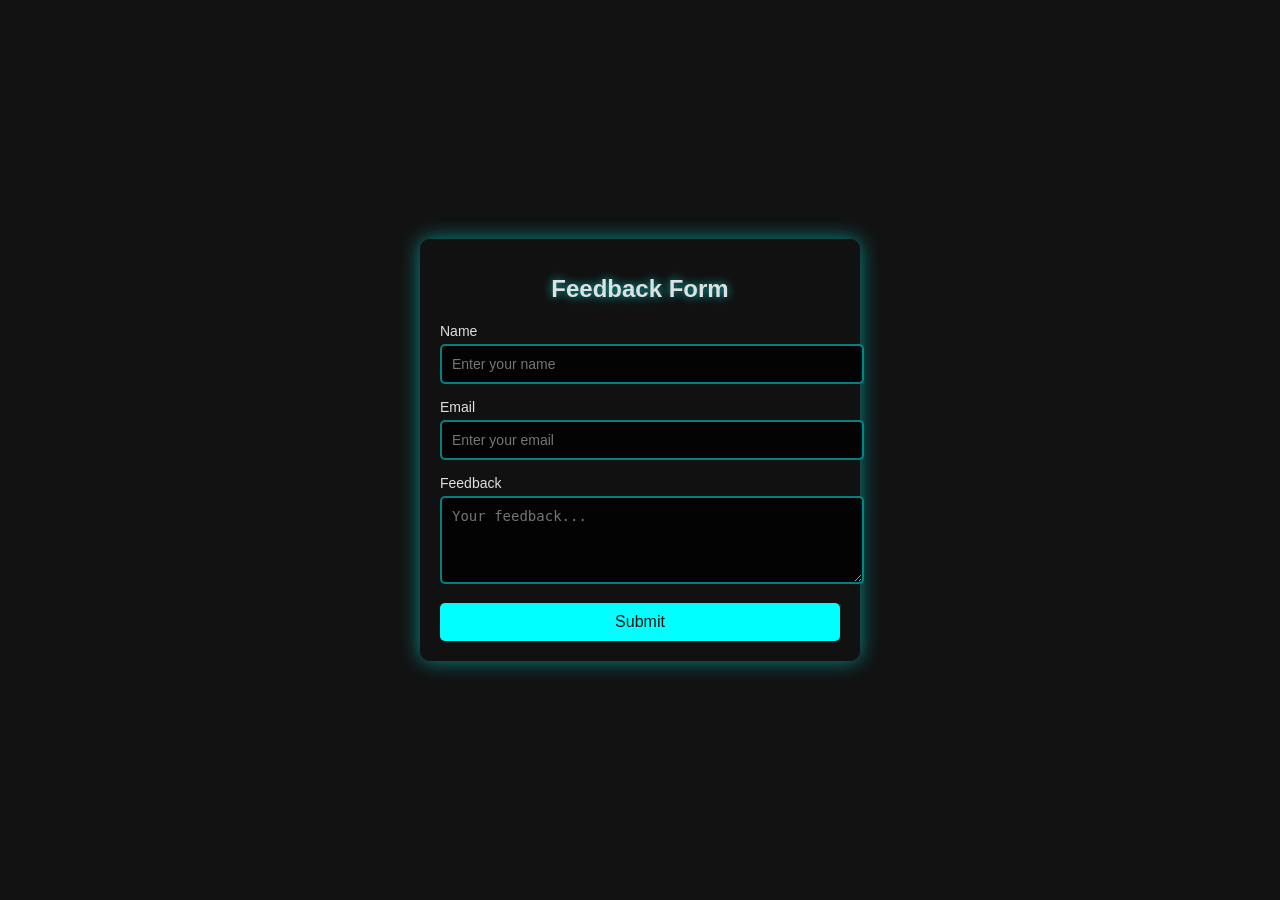
<file: feedback.html>
<!DOCTYPE html>
<html lang="en">
<head>
    <meta charset="UTF-8">
    <meta name="viewport" content="width=device-width, initial-scale=1.0">
    <title>Feedback Form_Get-skills</title>
    <link rel="stylesheet" href="2nd.css">
</head>
<body>
    <div class="container">
        <h1>Feedback Form</h1>
        <form>
            <div class="input-group">
                <label for="name">Name</label>
                <input type="text" id="name" placeholder="Enter your name" required>
            </div>
            <div class="input-group">
                <label for="email">Email</label>
                <input type="email" id="email" placeholder="Enter your email" required>
            </div>
            <div class="input-group">
                <label for="feedback">Feedback</label>
                <textarea id="feedback" placeholder="Your feedback..." rows="4" required></textarea>
            </div>
            <button type="submit" class="submit-btn">Submit</button>
        </form>
    </div>
</body>
</html>
</file>
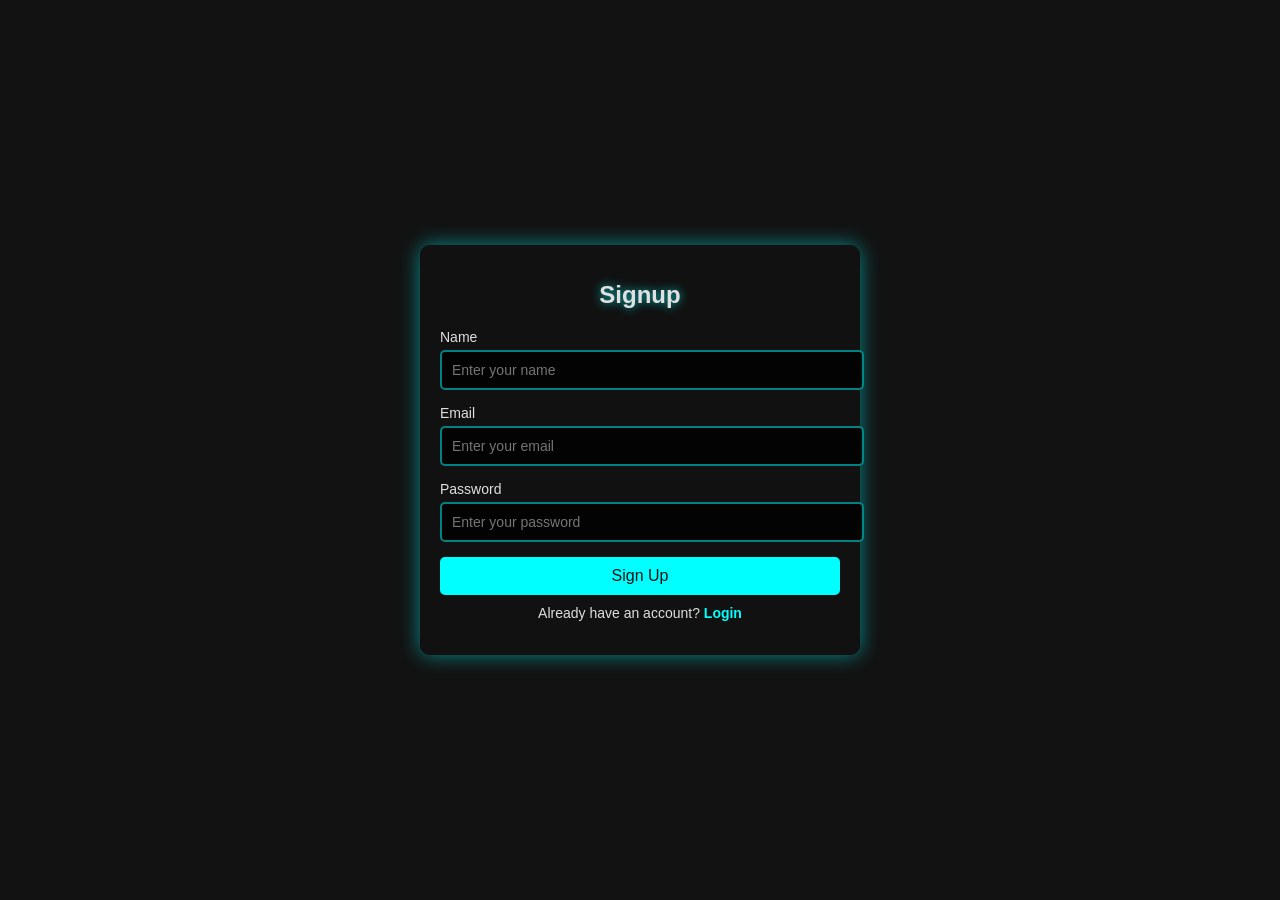
<file: login_signup.html>
<!DOCTYPE html>
<html lang="en">
<head>
    <meta charset="UTF-8">
    <meta name="viewport" content="width=device-width, initial-scale=1.0">
    <title>Signup & Login - Get-Skills</title>
    <link rel="stylesheet" href="login.css">
</head>
<script>
    document.getElementById('show-login').addEventListener('click', function() {
        document.getElementById('signup-form').parentElement.classList.add('hidden');
        document.getElementById('login-container').classList.remove('hidden');
    });

    document.getElementById('show-signup').addEventListener('click', function() {
        document.getElementById('login-container').classList.add('hidden');
        document.getElementById('signup-form').parentElement.classList.remove('hidden');
    });

    // Signup Functionality
    document.getElementById("signup-form").addEventListener("submit", function (e) {
        e.preventDefault();
        
        const name = document.getElementById("signup-name").value.trim();
        const email = document.getElementById("signup-email").value.trim();
        const password = document.getElementById("signup-password").value.trim();

        if (name === "" || email === "" || password === "") {
            alert("All fields are required!");
            return;
        }

        // Save user data in local storage (simplified)
        localStorage.setItem("user", JSON.stringify({ name, email, password }));
        alert("Signup successful! Please login.");
        
        // Switch to Login Form
        document.getElementById('signup-form').parentElement.classList.add('hidden');
        document.getElementById('login-container').classList.remove('hidden');
    });

    // Login Functionality
    document.getElementById("login-form").addEventListener("submit", function (e) {
        e.preventDefault();

        const email = document.getElementById("login-email").value.trim();
        const password = document.getElementById("login-password").value.trim();
        const storedUser = JSON.parse(localStorage.getItem("user"));

        if (!storedUser || storedUser.email !== email || storedUser.password !== password) {
            alert("Invalid email or password!");
            return;
        }

        localStorage.setItem("isLoggedIn", "true");
        localStorage.setItem("userName", storedUser.name);
        alert("Login successful!");
        window.location.href = "dashboard.html"; // Redirect to a dashboard page
    });
</script>

<body>
    <div class="container">
        <h1>Signup</h1>
        <form id="signup-form">
            <div class="input-group">
                <label for="signup-name">Name</label>
                <input type="text" id="signup-name" placeholder="Enter your name" required>
            </div>
            <div class="input-group">
                <label for="signup-email">Email</label>
                <input type="email" id="signup-email" placeholder="Enter your email" required>
            </div>
            <div class="input-group">
                <label for="signup-password">Password</label>
                <input type="password" id="signup-password" placeholder="Enter your password" required>
            </div>
            <button type="submit" class="submit-btn">Sign Up</button>
        </form>
        <p class="switch-form">Already have an account? <a href="#" id="show-login">Login</a></p>
    </div>

    <div class="container hidden" id="login-container">
        <h1>Login</h1>
        <form id="login-form">
            <div class="input-group">
                <label for="login-email">Email</label>
                <input type="email" id="login-email" placeholder="Enter your email" required>
            </div>
            <div class="input-group">
                <label for="login-password">Password</label>
                <input type="password" id="login-password" placeholder="Enter your password" required>
            </div>
            <button type="submit" class="submit-btn">Login</button>
        </form>
        <p class="switch-form">Don't have an account? <a href="#" id="show-signup">Sign Up</a></p>
    </div>

    <script>
        document.getElementById('show-login').addEventListener('click', function() {
            document.getElementById('signup-form').parentElement.classList.add('hidden');
            document.getElementById('login-container').classList.remove('hidden');
        });

        document.getElementById('show-signup').addEventListener('click', function() {
            document.getElementById('login-container').classList.add('hidden');
            document.getElementById('signup-form').parentElement.classList.remove('hidden');
        });
    </script>
</body>
</html>
</file>
<file: 2nd.css>
/* Global Styles */
body {
    font-family: 'Arial', sans-serif;
    background-color: #121212;
    color: #e0e0e0;
    margin: 0;
    padding: 0;
    display: flex;
    justify-content: center;
    align-items: center;
    height: 100vh;
    overflow: hidden;
  }
  
  /* Container Styles */
  .container {
    background-color: rgba(18, 18, 18, 0.9);
    border-radius: 10px;
    padding: 20px;
    box-shadow: 0 0 20px rgba(0, 255, 255, 0.5);
    max-width: 400px;
    width: 100%;
    backdrop-filter: blur(10px);
  }
  
  /* Header Styles */
  h1 {
    text-align: center;
    margin-bottom: 20px;
    font-size: 24px;
    text-shadow: 0 0 10px rgba(0, 255, 255, 0.7);
  }
  
  /* Input Group Styles */
  .input-group {
    margin-bottom: 15px;
  }
  
  /* Label Styles */
  label {
    display: block;
    margin-bottom: 5px;
    font-size: 14px;
  }
  
  /* Input and Textarea Styles */
  input[type="text"],
  input[type="email"],
  textarea {
    width: 100%;
    padding: 10px;
    border: 2px solid rgba(0, 255, 255, 0.5);
    border-radius: 5px;
    background-color: rgba(0, 0, 0, 0.8);
    color: #fff;
    font-size: 14px;
    outline: none;
    transition: border-color 0.3s;
  }
  
  input[type="text"]:focus,
  input[type="email"]:focus,
  textarea:focus {
    border-color: #00ffff;
  }
  
  /* Button Styles */
  .submit-btn {
    width: 100%;
    padding: 10px;
    border: none;
    border-radius: 5px;
    background-color: #00ffff;
    color: #121212;
    font-size: 16px;
    cursor: pointer;
    transition: background-color 0.3s, transform 0.3s;
  }
  
  .submit-btn:hover {
    background-color: #00cccc;
    transform: scale(1.05);
  }
  
  .submit-btn:active {
    transform: scale(0.95);
  }
  
  /* Responsive Styles */
  @media (max-width: 400px) {
    .container {
        padding: 15px;
    }
  
    h1 {
        font-size: 20px;
    }
  }
</file>
<file: login.css>
/* Global Styles */
body {
    font-family: 'Arial', sans-serif;
    background-color: #121212;
    color: #e0e0e0;
    margin: 0;
    padding: 0;
    display: flex;
    justify-content: center;
    align-items: center;
    height: 100vh;
    flex-direction: column;
}

/* Container Styles */
.container {
    background-color: rgba(18, 18, 18, 0.9);
    border-radius: 10px;
    padding: 20px;
    box-shadow: 0 0 20px rgba(0, 255, 255, 0.5);
    max-width: 400px;
    width: 100%;
    text-align: center;
    backdrop-filter: blur(10px);
}

/* Hidden Class for Switching Forms */
.hidden {
    display: none;
}

/* Header Styles */
h1 {
    text-align: center;
    margin-bottom: 20px;
    font-size: 24px;
    text-shadow: 0 0 10px rgba(0, 255, 255, 0.7);
}

/* Input Group Styles */
.input-group {
    margin-bottom: 15px;
    text-align: left;
}

/* Label Styles */
label {
    display: block;
    margin-bottom: 5px;
    font-size: 14px;
}

/* Input Styles */
input[type="text"],
input[type="email"],
input[type="password"] {
    width: 100%;
    padding: 10px;
    border: 2px solid rgba(0, 255, 255, 0.5);
    border-radius: 5px;
    background-color: rgba(0, 0, 0, 0.8);
    color: #fff;
    font-size: 14px;
    outline: none;
    transition: border-color 0.3s;
}

input[type="text"]:focus,
input[type="email"]:focus,
input[type="password"]:focus {
    border-color: #00ffff;
}

/* Button Styles */
.submit-btn {
    width: 100%;
    padding: 10px;
    border: none;
    border-radius: 5px;
    background-color: #00ffff;
    color: #121212;
    font-size: 16px;
    cursor: pointer;
    transition: background-color 0.3s, transform 0.3s;
}

.submit-btn:hover {
    background-color: #00cccc;
    transform: scale(1.05);
}

.submit-btn:active {
    transform: scale(0.95);
}

/* Switch Form Text */
.switch-form {
    margin-top: 10px;
    font-size: 14px;
}

.switch-form a {
    color: #00ffff;
    text-decoration: none;
    font-weight: bold;
}

.switch-form a:hover {
    text-decoration: underline;
}

/* Responsive Styles */
@media (max-width: 400px) {
    .container {
        padding: 15px;
    }

    h1 {
        font-size: 20px;
    }
}
</file>
